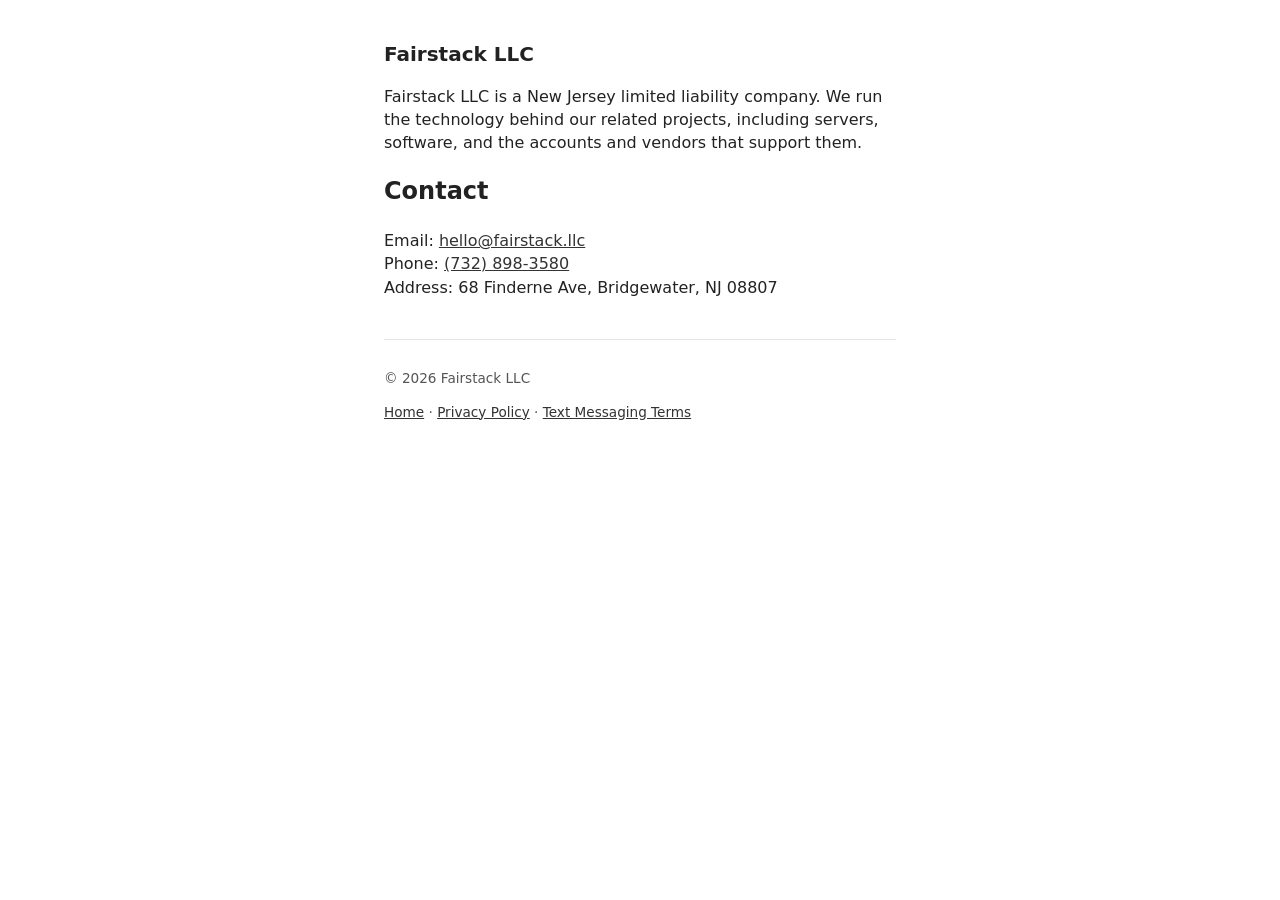
<file: index.html>
<!DOCTYPE html>
<html lang="en">
<head>
  <meta charset="utf-8">
  <meta name="viewport" content="width=device-width, initial-scale=1">
  <title>Fairstack LLC</title>
  <link rel="stylesheet" href="/styles.css">
</head>
<body>
  <main>
    <h1>Fairstack LLC</h1>
    <p>Fairstack LLC is a New Jersey limited liability company. We run the technology behind our related projects, including servers, software, and the accounts and vendors that support them.</p>
    <h2>Contact</h2>
    <p>Email: <!--email_off--><a href="mailto:hello@fairstack.llc">hello@fairstack.llc</a><!--/email_off--><br>
    Phone: <a href="tel:+17328983580">(732) 898-3580</a><br>
    Address: 68 Finderne Ave, Bridgewater, NJ 08807</p>
  </main>
  <footer>
    <p>&copy; 2026 Fairstack LLC</p>
    <p><a href="/">Home</a> &middot; <a href="/privacy.html">Privacy Policy</a> &middot; <a href="/sms-terms.html">Text Messaging Terms</a></p>
  </footer>
</body>
</html>
</file>
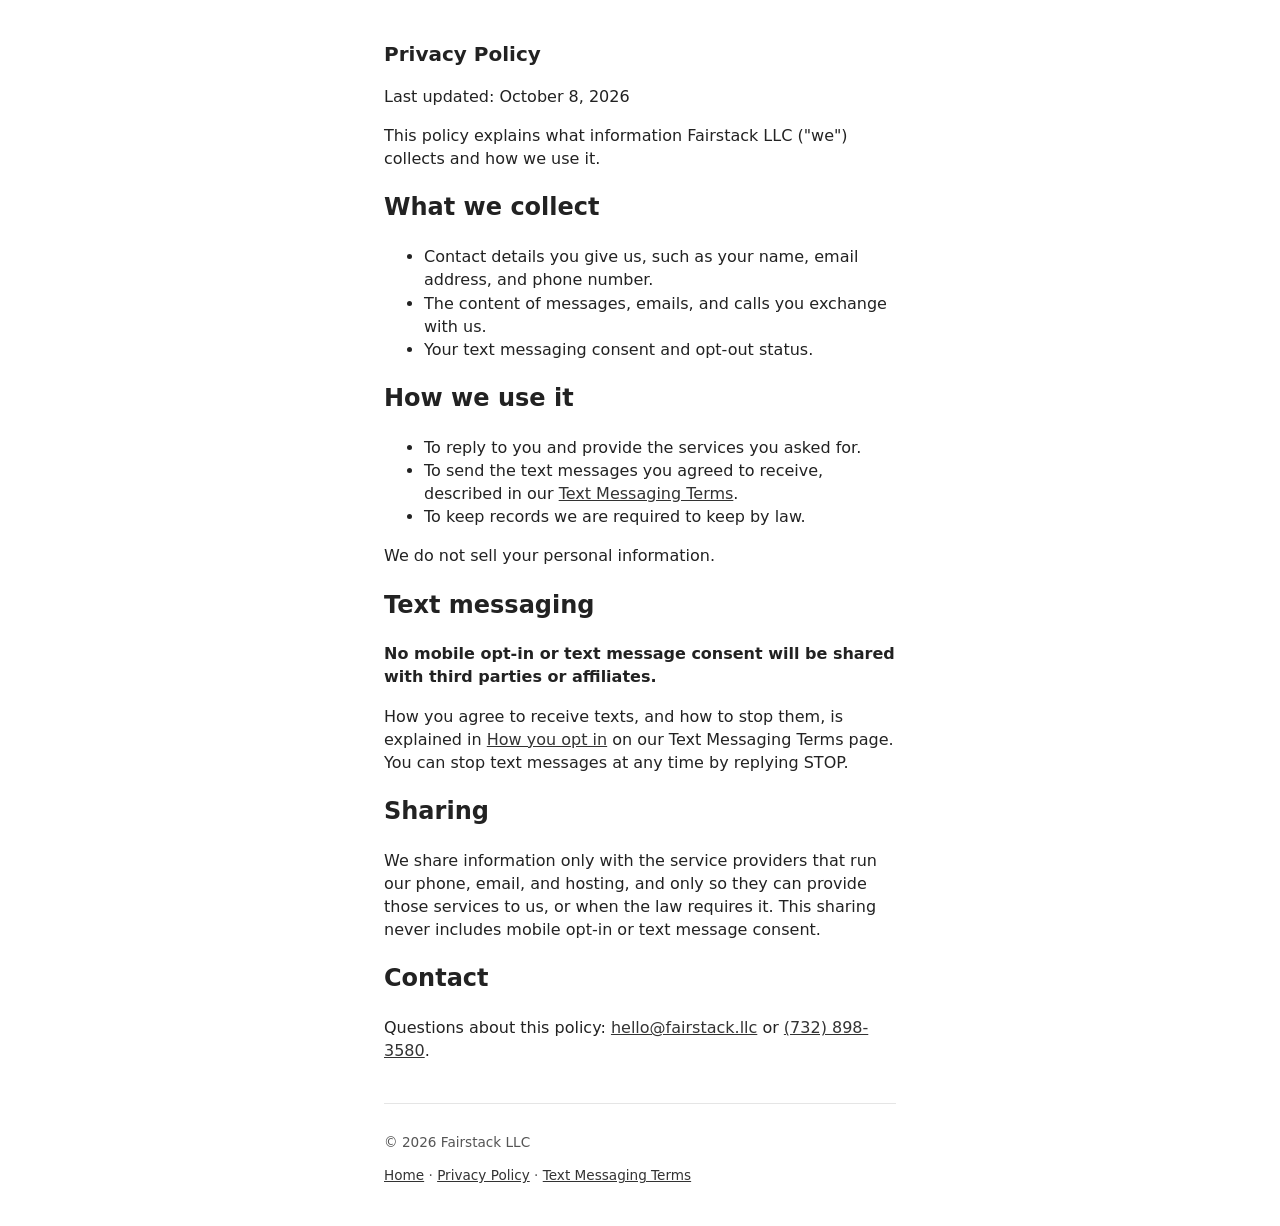
<file: privacy.html>
<!DOCTYPE html>
<html lang="en">
<head>
  <meta charset="utf-8">
  <meta name="viewport" content="width=device-width, initial-scale=1">
  <title>Privacy Policy — Fairstack LLC</title>
  <link rel="stylesheet" href="/styles.css">
</head>
<body>
  <main>
    <h1>Privacy Policy</h1>
    <p>Last updated: October 8, 2026</p>
    <p>This policy explains what information Fairstack LLC ("we") collects and how we use it.</p>
    <h2>What we collect</h2>
    <ul>
      <li>Contact details you give us, such as your name, email address, and phone number.</li>
      <li>The content of messages, emails, and calls you exchange with us.</li>
      <li>Your text messaging consent and opt-out status.</li>
    </ul>
    <h2>How we use it</h2>
    <ul>
      <li>To reply to you and provide the services you asked for.</li>
      <li>To send the text messages you agreed to receive, described in our <a href="/sms-terms.html">Text Messaging Terms</a>.</li>
      <li>To keep records we are required to keep by law.</li>
    </ul>
    <p>We do not sell your personal information.</p>
    <h2>Text messaging</h2>
    <p><strong>No mobile opt-in or text message consent will be shared with third parties or affiliates.</strong></p>
    <p>How you agree to receive texts, and how to stop them, is explained in <a href="/sms-terms.html#opt-in">How you opt in</a> on our Text Messaging Terms page. You can stop text messages at any time by replying STOP.</p>
    <h2>Sharing</h2>
    <p>We share information only with the service providers that run our phone, email, and hosting, and only so they can provide those services to us, or when the law requires it. This sharing never includes mobile opt-in or text message consent.</p>
    <h2>Contact</h2>
    <p>Questions about this policy: <!--email_off--><a href="mailto:hello@fairstack.llc">hello@fairstack.llc</a><!--/email_off--> or <a href="tel:+17328983580">(732) 898-3580</a>.</p>
  </main>
  <footer>
    <p>&copy; 2026 Fairstack LLC</p>
    <p><a href="/">Home</a> &middot; <a href="/privacy.html">Privacy Policy</a> &middot; <a href="/sms-terms.html">Text Messaging Terms</a></p>
  </footer>
</body>
</html>
</file>
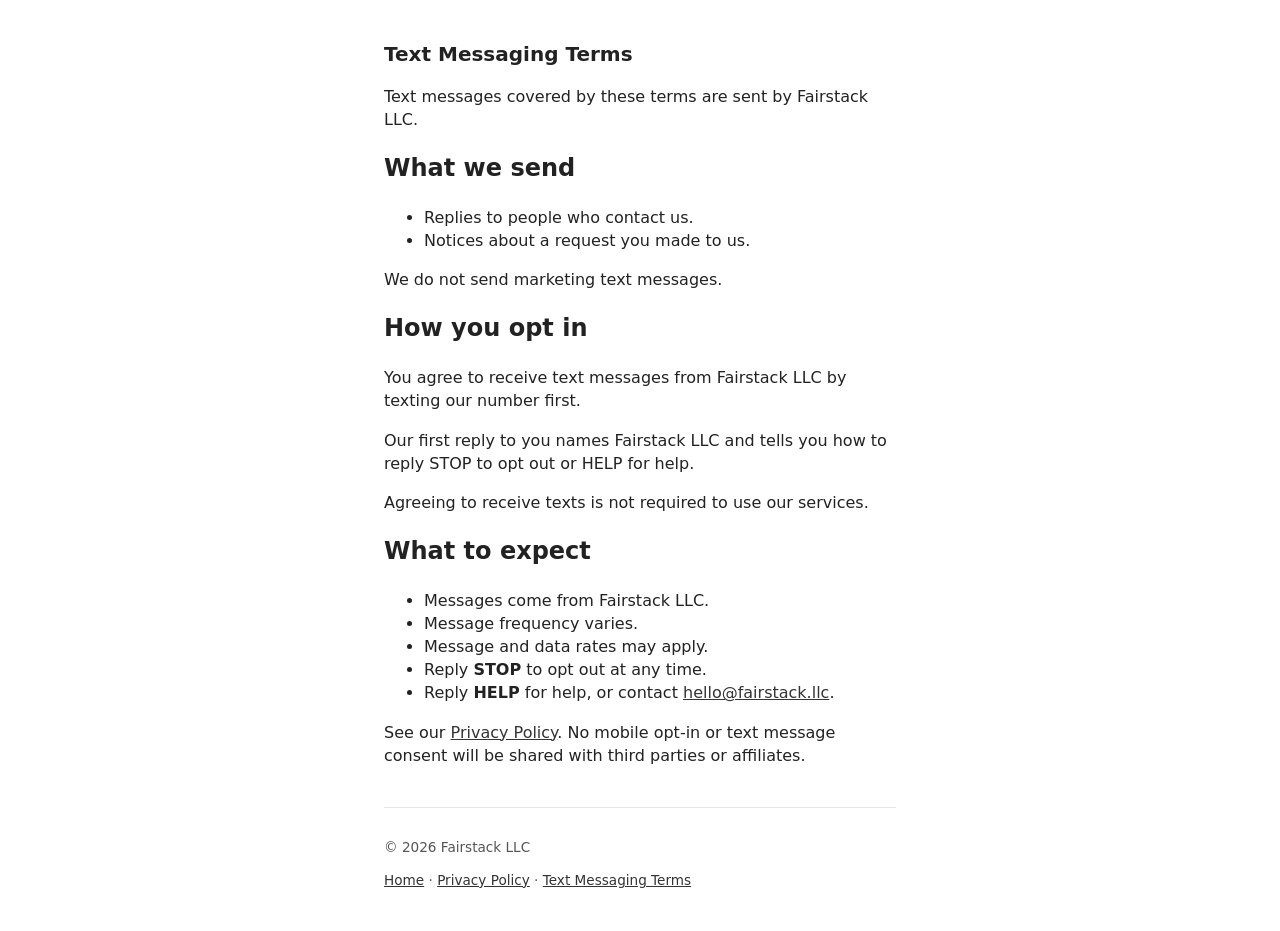
<file: sms-terms.html>
<!DOCTYPE html>
<html lang="en">
<head>
  <meta charset="utf-8">
  <meta name="viewport" content="width=device-width, initial-scale=1">
  <title>Text Messaging Terms — Fairstack LLC</title>
  <link rel="stylesheet" href="/styles.css">
</head>
<body>
  <main>
    <h1>Text Messaging Terms</h1>
    <p>Text messages covered by these terms are sent by Fairstack LLC.</p>
    <h2>What we send</h2>
    <ul>
      <li>Replies to people who contact us.</li>
      <li>Notices about a request you made to us.</li>
    </ul>
    <p>We do not send marketing text messages.</p>
    <h2 id="opt-in">How you opt in</h2>
    <p>You agree to receive text messages from Fairstack LLC by texting our number first.</p>
    <p>Our first reply to you names Fairstack LLC and tells you how to reply STOP to opt out or HELP for help.</p>
    <p>Agreeing to receive texts is not required to use our services.</p>
    <h2>What to expect</h2>
    <ul>
      <li>Messages come from Fairstack LLC.</li>
      <li>Message frequency varies.</li>
      <li>Message and data rates may apply.</li>
      <li>Reply <strong>STOP</strong> to opt out at any time.</li>
      <li>Reply <strong>HELP</strong> for help, or contact <!--email_off--><a href="mailto:hello@fairstack.llc">hello@fairstack.llc</a><!--/email_off-->.</li>
    </ul>
    <p>See our <a href="/privacy.html">Privacy Policy</a>. No mobile opt-in or text message consent will be shared with third parties or affiliates.</p>
  </main>
  <footer>
    <p>&copy; 2026 Fairstack LLC</p>
    <p><a href="/">Home</a> &middot; <a href="/privacy.html">Privacy Policy</a> &middot; <a href="/sms-terms.html">Text Messaging Terms</a></p>
  </footer>
</body>
</html>
</file>
<file: styles.css>
:root { font-family: system-ui, sans-serif; color: #222; background: #fff; }
body { max-width: 32rem; margin: 2.5rem auto; padding: 0 1rem; line-height: 1.45; }
h1 { font-size: 1.25rem; font-weight: 600; }
footer { margin-top: 2.5rem; padding-top: 1rem; border-top: 1px solid #e5e5e5; font-size: 0.85rem; color: #555; }
a { color: #333; }
</file>
